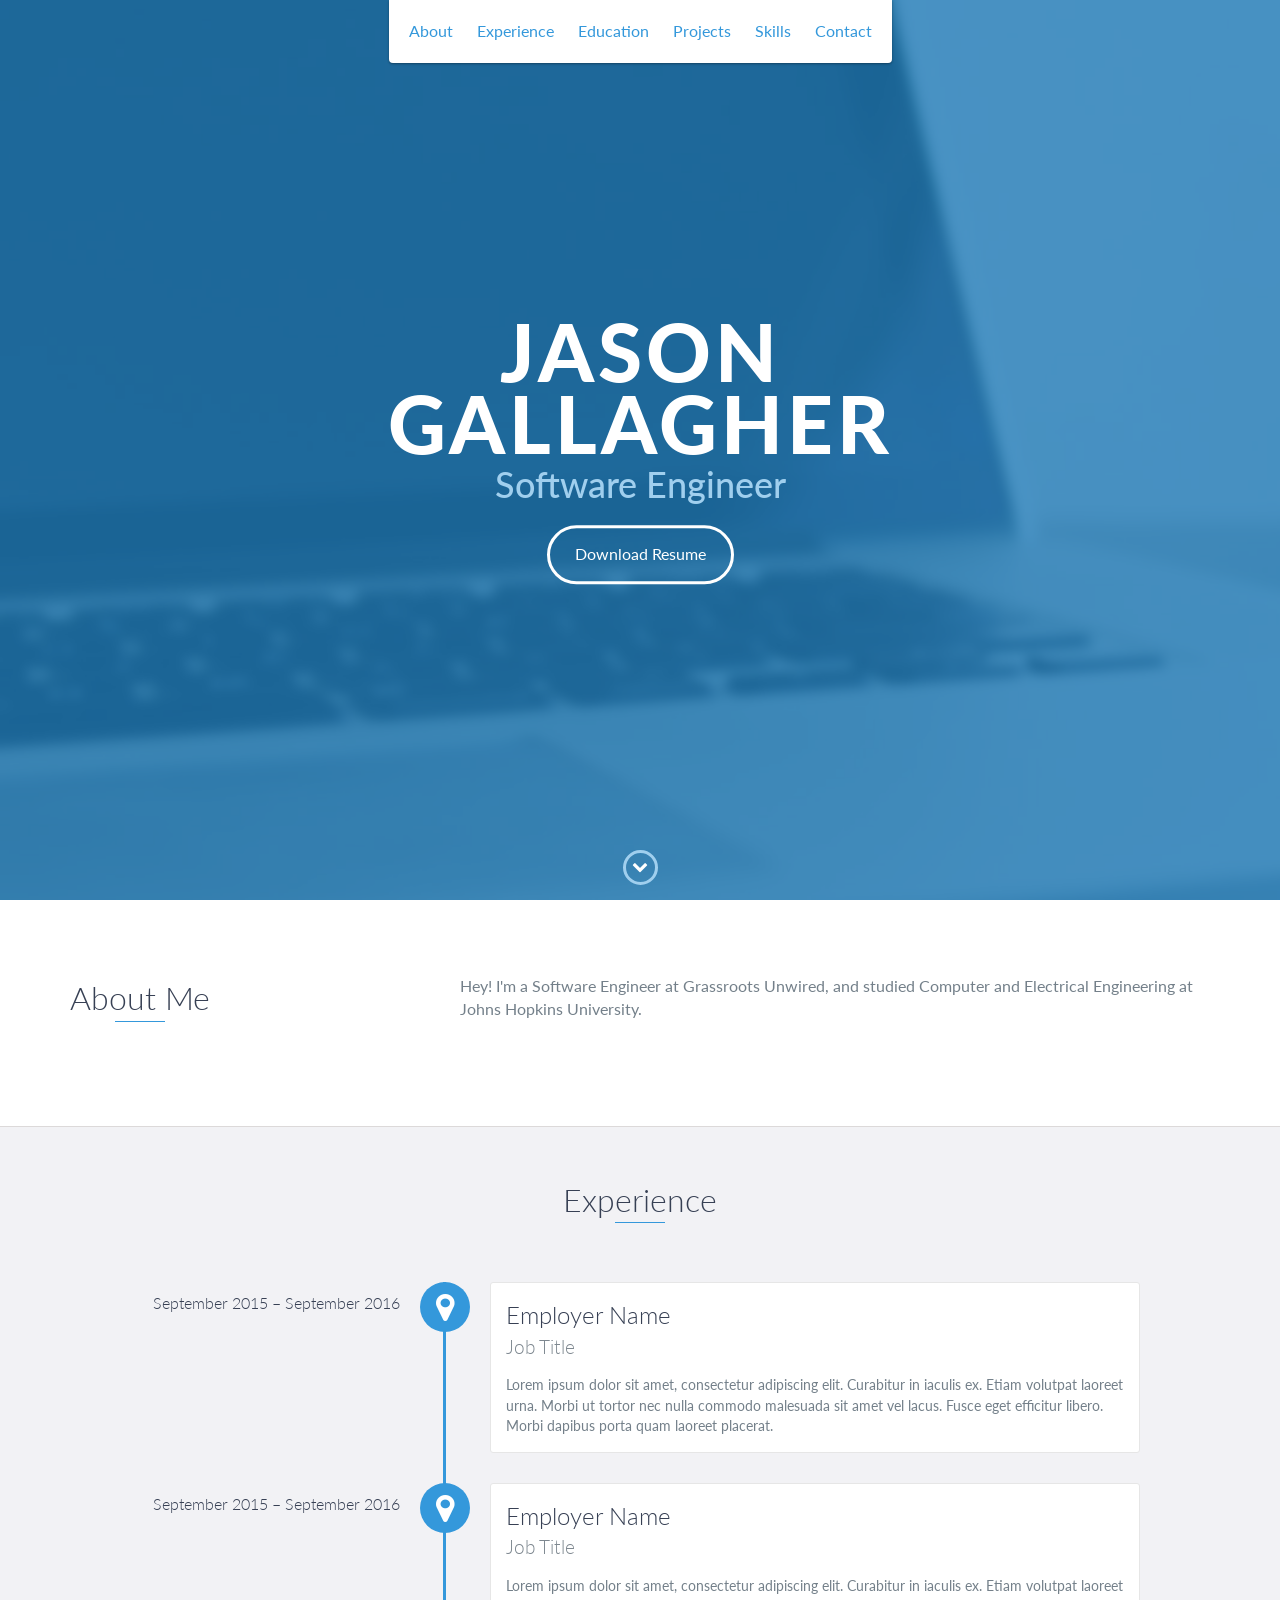
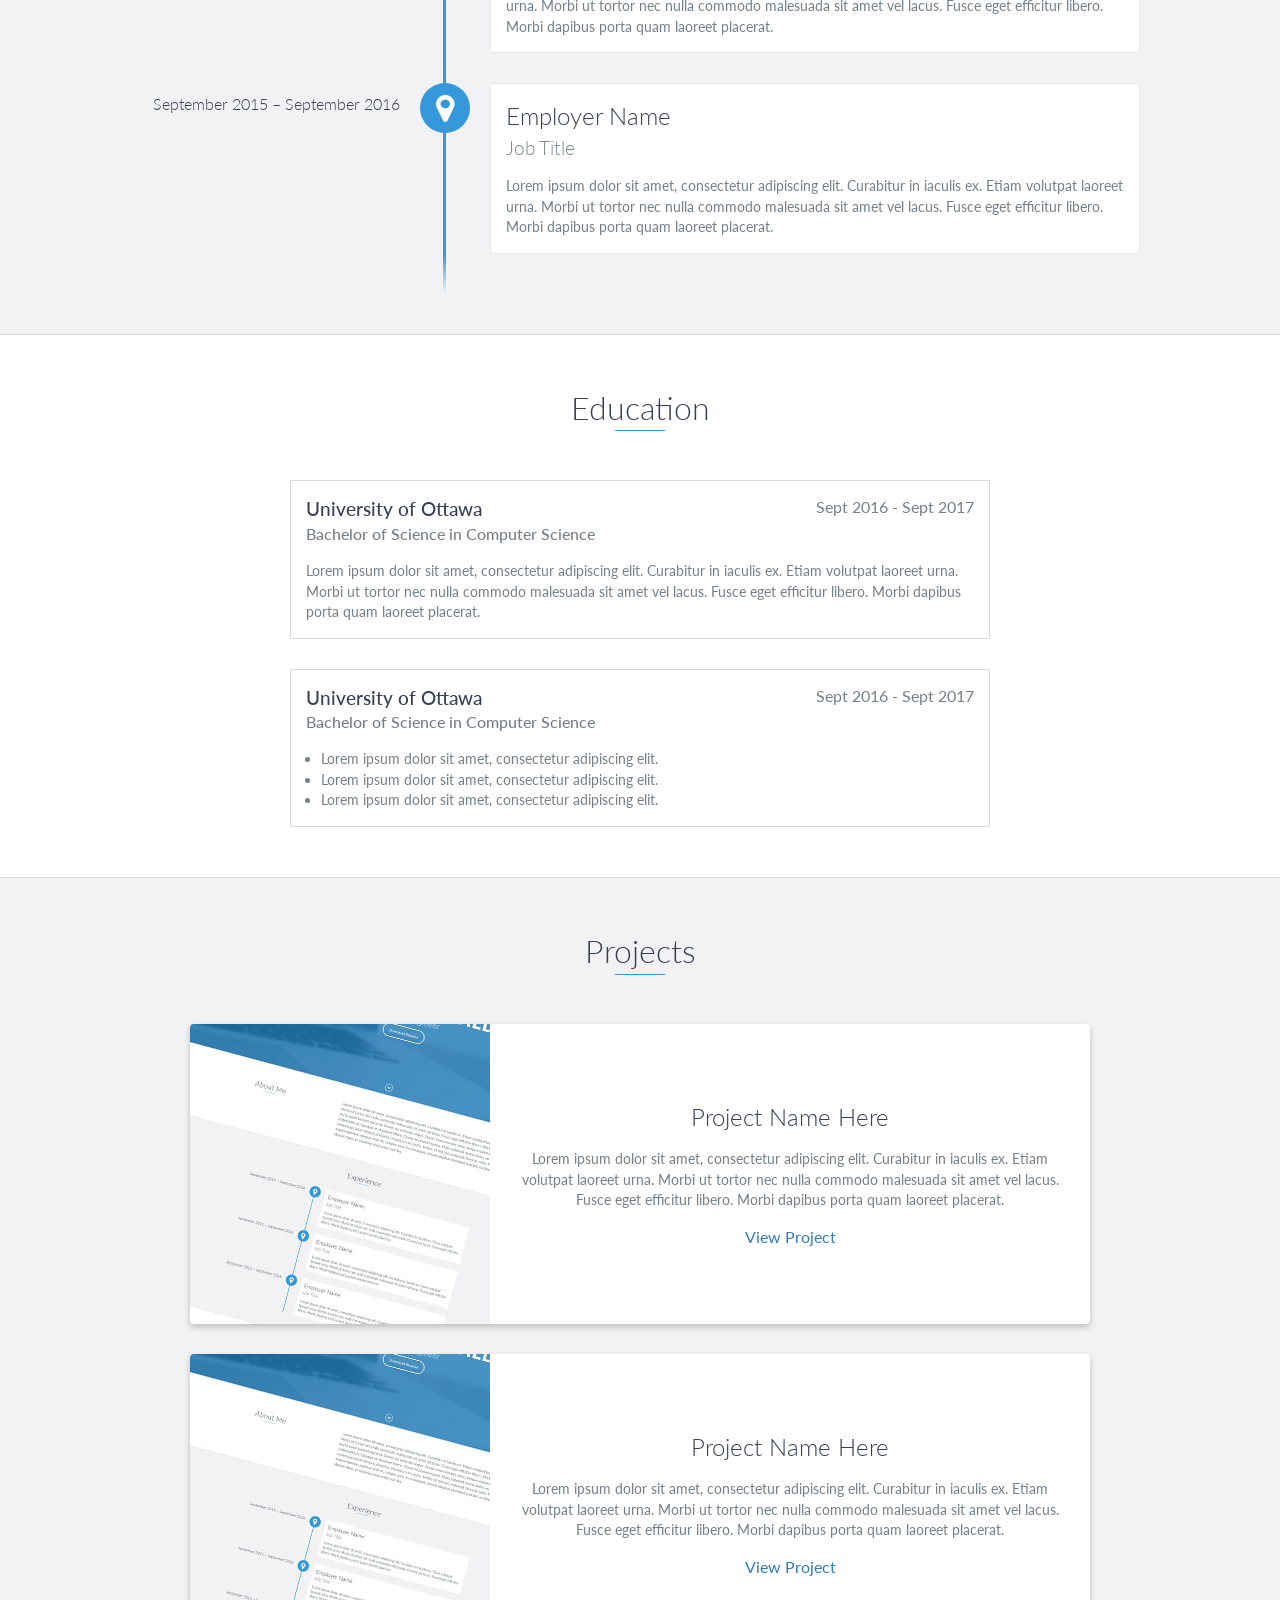
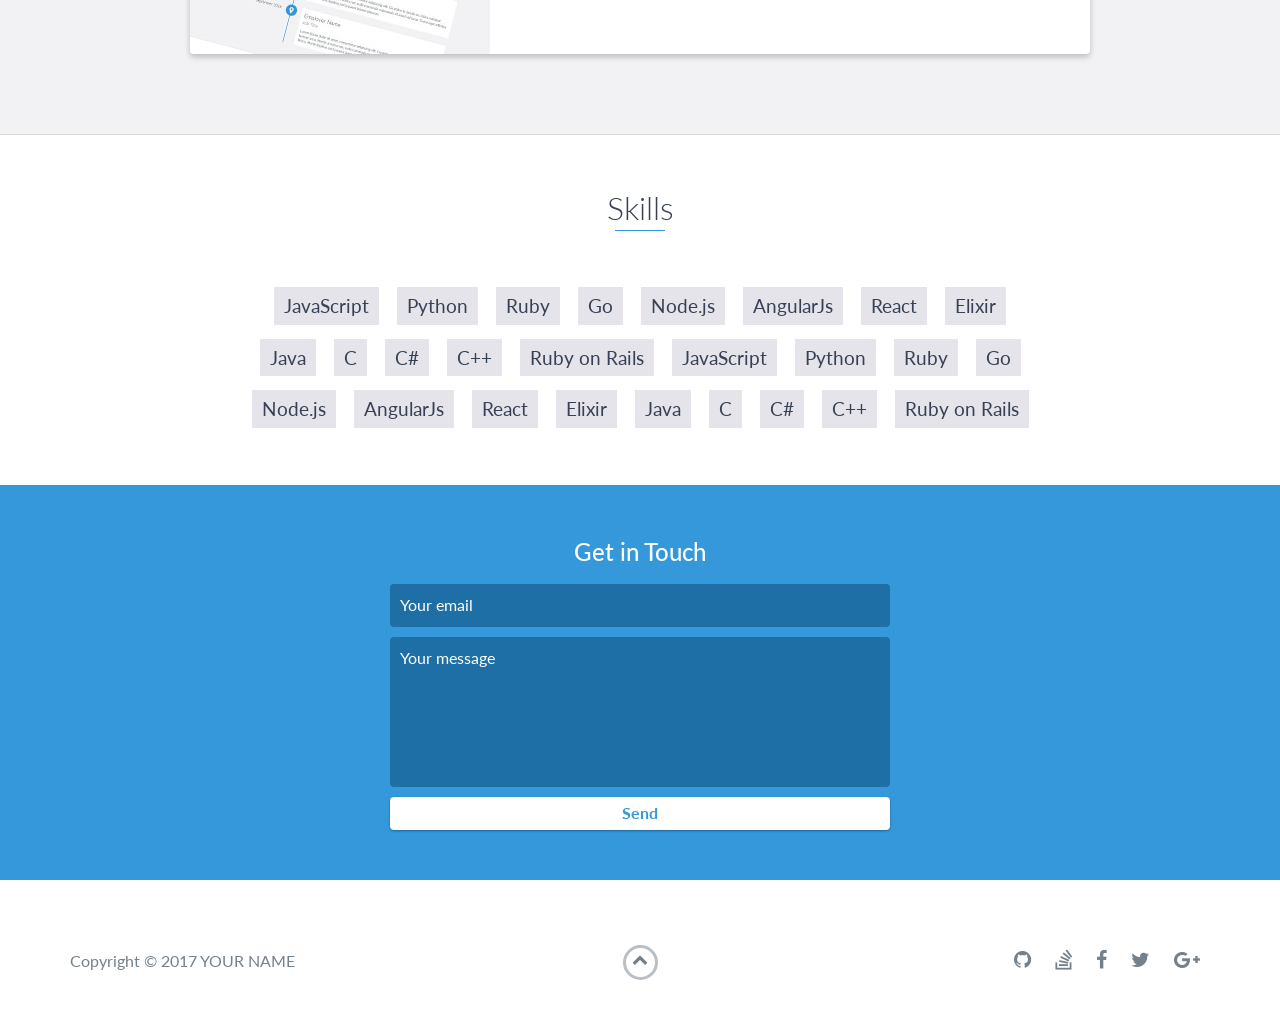
<file: index.html>
<!DOCTYPE html>
<html class="no-js" lang="en">

<head>
    <meta charset="utf-8">
    <meta http-equiv="X-UA-Compatible" content="IE=edge">
    <meta name="viewport" content="width=device-width, initial-scale=1">
    <title>JDG</title>
	<link rel="shortcut icon" href="favicon.ico" type="image/x-icon">
	<link rel="icon" href="favicon.ico" type="image/x-icon">
    <link href="https://fonts.googleapis.com/css?family=Lato:300,400,700,900" rel="stylesheet">
    <link rel="stylesheet" href="libs/font-awesome/css/font-awesome.min.css">
    <link href="css/bootstrap.min.css" rel="stylesheet">
    <link href="css/styles.css" rel="stylesheet">
</head>

<body>
    <div id="mobile-menu-open" class="shadow-large">
        <i class="fa fa-bars" aria-hidden="true"></i>
    </div>
    <!-- End #mobile-menu-toggle -->
    <header>
        <div id="mobile-menu-close">
            <span>Close</span> <i class="fa fa-times" aria-hidden="true"></i>
        </div>
        <ul id="menu" class="shadow">
            <li>
                <a href="#about">About</a>
            </li>
            <li>
                <a href="#experience">Experience</a>
            </li>
            <li>
                <a href="#education">Education</a>
            </li>
            <li>
                <a href="#projects">Projects</a>
            </li>
            <li>
                <a href="#skills">Skills</a>
            </li>
            <li>
                <a href="#contact">Contact</a>
            </li>
        </ul>
    </header>
    <!-- End header -->

    <div id="lead">
        <div id="lead-content">
            <h1>Jason Gallagher</h1>
            <h2>Software Engineer</h2>
            <a href="#" class="btn-rounded-white">Download Resume</a>
        </div>
        <!-- End #lead-content -->

        <div id="lead-overlay"></div>

        <div id="lead-down">
            <span>
                <i class="fa fa-chevron-down" aria-hidden="true"></i>
            </span>
        </div>
        <!-- End #lead-down -->
    </div>
    <!-- End #lead -->

    <div id="about">
        <div class="container">
            <div class="row">
                <div class="col-md-4">
                    <h2 class="heading">About Me</h2>
                </div>
                <div class="col-md-8">
                    <p>
                        Hey! I'm a Software Engineer at Grassroots Unwired, and studied Computer and Electrical Engineering at Johns Hopkins University. 
                    </p>
                </div>
            </div>
        </div>
    </div>
    <!-- End #about -->

    <div id="experience" class="background-alt">
        <h2 class="heading">Experience</h2>
        <div id="experience-timeline">
            <div data-date="September 2015 – September 2016">
                <h3>Employer Name</h3>
                <h4>Job Title</h4>
                <p>
                    Lorem ipsum dolor sit amet, consectetur adipiscing elit. Curabitur in iaculis ex. Etiam volutpat laoreet urna. Morbi ut tortor nec nulla commodo malesuada sit amet vel lacus. Fusce eget efficitur libero. Morbi dapibus porta quam laoreet placerat.
                </p>
            </div>

            <div data-date="September 2015 – September 2016">
                <h3>Employer Name</h3>
                <h4>Job Title</h4>
                <p>
                    Lorem ipsum dolor sit amet, consectetur adipiscing elit. Curabitur in iaculis ex. Etiam volutpat laoreet urna. Morbi ut tortor nec nulla commodo malesuada sit amet vel lacus. Fusce eget efficitur libero. Morbi dapibus porta quam laoreet placerat.
                </p>
            </div>

            <div data-date="September 2015 – September 2016">
                <h3>Employer Name</h3>
                <h4>Job Title</h4>
                <p>
                    Lorem ipsum dolor sit amet, consectetur adipiscing elit. Curabitur in iaculis ex. Etiam volutpat laoreet urna. Morbi ut tortor nec nulla commodo malesuada sit amet vel lacus. Fusce eget efficitur libero. Morbi dapibus porta quam laoreet placerat.
                </p>
            </div>
        </div>
    </div>
    <!-- End #experience -->

    <div id="education">
        <h2 class="heading">Education</h2>
        <div class="education-block">
            <h3>University of Ottawa</h3>
            <span class="education-date">Sept 2016 - Sept 2017</span>
            <h4>Bachelor of Science in Computer Science</h4>
            <p>
                Lorem ipsum dolor sit amet, consectetur adipiscing elit. Curabitur in iaculis ex. Etiam volutpat laoreet urna. Morbi ut tortor nec nulla commodo malesuada sit amet vel lacus. Fusce eget efficitur libero. Morbi dapibus porta quam laoreet placerat.
            </p>
        </div>
        <!-- End .education-block -->

        <div class="education-block">
            <h3>University of Ottawa</h3>
            <span class="education-date">Sept 2016 - Sept 2017</span>
            <h4>Bachelor of Science in Computer Science</h4>
            <ul>
                <li>
                    Lorem ipsum dolor sit amet, consectetur adipiscing elit.
                </li>
                <li>
                    Lorem ipsum dolor sit amet, consectetur adipiscing elit.
                </li>
                <li>
                    Lorem ipsum dolor sit amet, consectetur adipiscing elit.
                </li>
            </ul>
        </div>
        <!-- End .education-block -->
    </div>
    <!-- End #education -->

    <div id="projects" class="background-alt">
        <h2 class="heading">Projects</h2>
        <div class="container">
            <div class="row">
                <div class="project shadow-large">
                    <div class="project-image">
                        <img src="images/project.jpg" />
                    </div>
                    <!-- End .project-image -->
                    <div class="project-info">
                        <h3>Project Name Here</h3>
                        <p>
                            Lorem ipsum dolor sit amet, consectetur adipiscing elit. Curabitur in iaculis ex. Etiam volutpat laoreet urna. Morbi ut tortor nec nulla commodo malesuada sit amet vel lacus. Fusce eget efficitur libero. Morbi dapibus porta quam laoreet placerat.
                        </p>
                        <a href="#">View Project</a>
                    </div>
                    <!-- End .project-info -->
                </div>
                <!-- End .project -->

                <div class="project shadow-large">
                    <div class="project-image">
                        <img src="images/project.jpg" />
                    </div>
                    <!-- End .project-image -->
                    <div class="project-info">
                        <h3>Project Name Here</h3>
                        <p>
                            Lorem ipsum dolor sit amet, consectetur adipiscing elit. Curabitur in iaculis ex. Etiam volutpat laoreet urna. Morbi ut tortor nec nulla commodo malesuada sit amet vel lacus. Fusce eget efficitur libero. Morbi dapibus porta quam laoreet placerat.
                        </p>
                        <a href="#">View Project</a>
                    </div>
                    <!-- End .project-info -->
                </div>
                <!-- End .project -->
            </div>
        </div>
    </div>
    <!-- End #projects -->

    <div id="skills">
        <h2 class="heading">Skills</h2>
        <ul>
            <li>JavaScript</li>
            <li>Python</li>
            <li>Ruby</li>
            <li>Go</li>
            <li>Node.js</li>
            <li>AngularJs</li>
            <li>React</li>
            <li>Elixir</li>
            <li>Java</li>
            <li>C</li>
            <li>C#</li>
            <li>C++</li>
            <li>Ruby on Rails</li>
            <li>JavaScript</li>
            <li>Python</li>
            <li>Ruby</li>
            <li>Go</li>
            <li>Node.js</li>
            <li>AngularJs</li>
            <li>React</li>
            <li>Elixir</li>
            <li>Java</li>
            <li>C</li>
            <li>C#</li>
            <li>C++</li>
            <li>Ruby on Rails</li>
        </ul>
    </div>
    <!-- End #skills -->

    <div id="contact">
        <h2>Get in Touch</h2>
        <div id="contact-form">
            <form method="POST" action="https://formspree.io/email@email.com">
                <input type="hidden" name="_subject" value="Contact request from personal website" />
                <input type="email" name="_replyto" placeholder="Your email" required>
                <textarea name="message" placeholder="Your message" required></textarea>
                <button type="submit">Send</button>
            </form>
        </div>
        <!-- End #contact-form -->
    </div>
    <!-- End #contact -->

    <footer>
        <div class="container">
            <div class="row">
                <div class="col-sm-5 copyright">
                    <p>
                        Copyright &copy; 2017 YOUR NAME
                    </p>
                </div>
                <div class="col-sm-2 top">
                    <span id="to-top">
                        <i class="fa fa-chevron-up" aria-hidden="true"></i>
                    </span>
                </div>
                <div class="col-sm-5 social">
                    <ul>
                        <li>
                            <a href="https://github.com/" target="_blank"><i class="fa fa-github" aria-hidden="true"></i></a>
                        </li>
                        <li>
                            <a href="https://stackoverflow.com/" target="_blank"><i class="fa fa-stack-overflow" aria-hidden="true"></i></a>
                        </li>
                        <li>
                            <a href="https://www.facebook.com/" target="_blank"><i class="fa fa-facebook" aria-hidden="true"></i></a>
                        </li>
                        <li>
                            <a href="https://twitter.com/" target="_blank"><i class="fa fa-twitter" aria-hidden="true"></i></a>
                        </li>
                        <li>
                            <a href="https://plus.google.com/" target="_blank"><i class="fa fa-google-plus" aria-hidden="true"></i></a>
                        </li>
                    </ul>
                </div>
            </div>
        </div>
    </footer>
    <!-- End footer -->

    <script src="https://ajax.googleapis.com/ajax/libs/jquery/1.12.4/jquery.min.js"></script>
    <script src="js/scripts.min.js"></script>
</body>

</html>
</file>
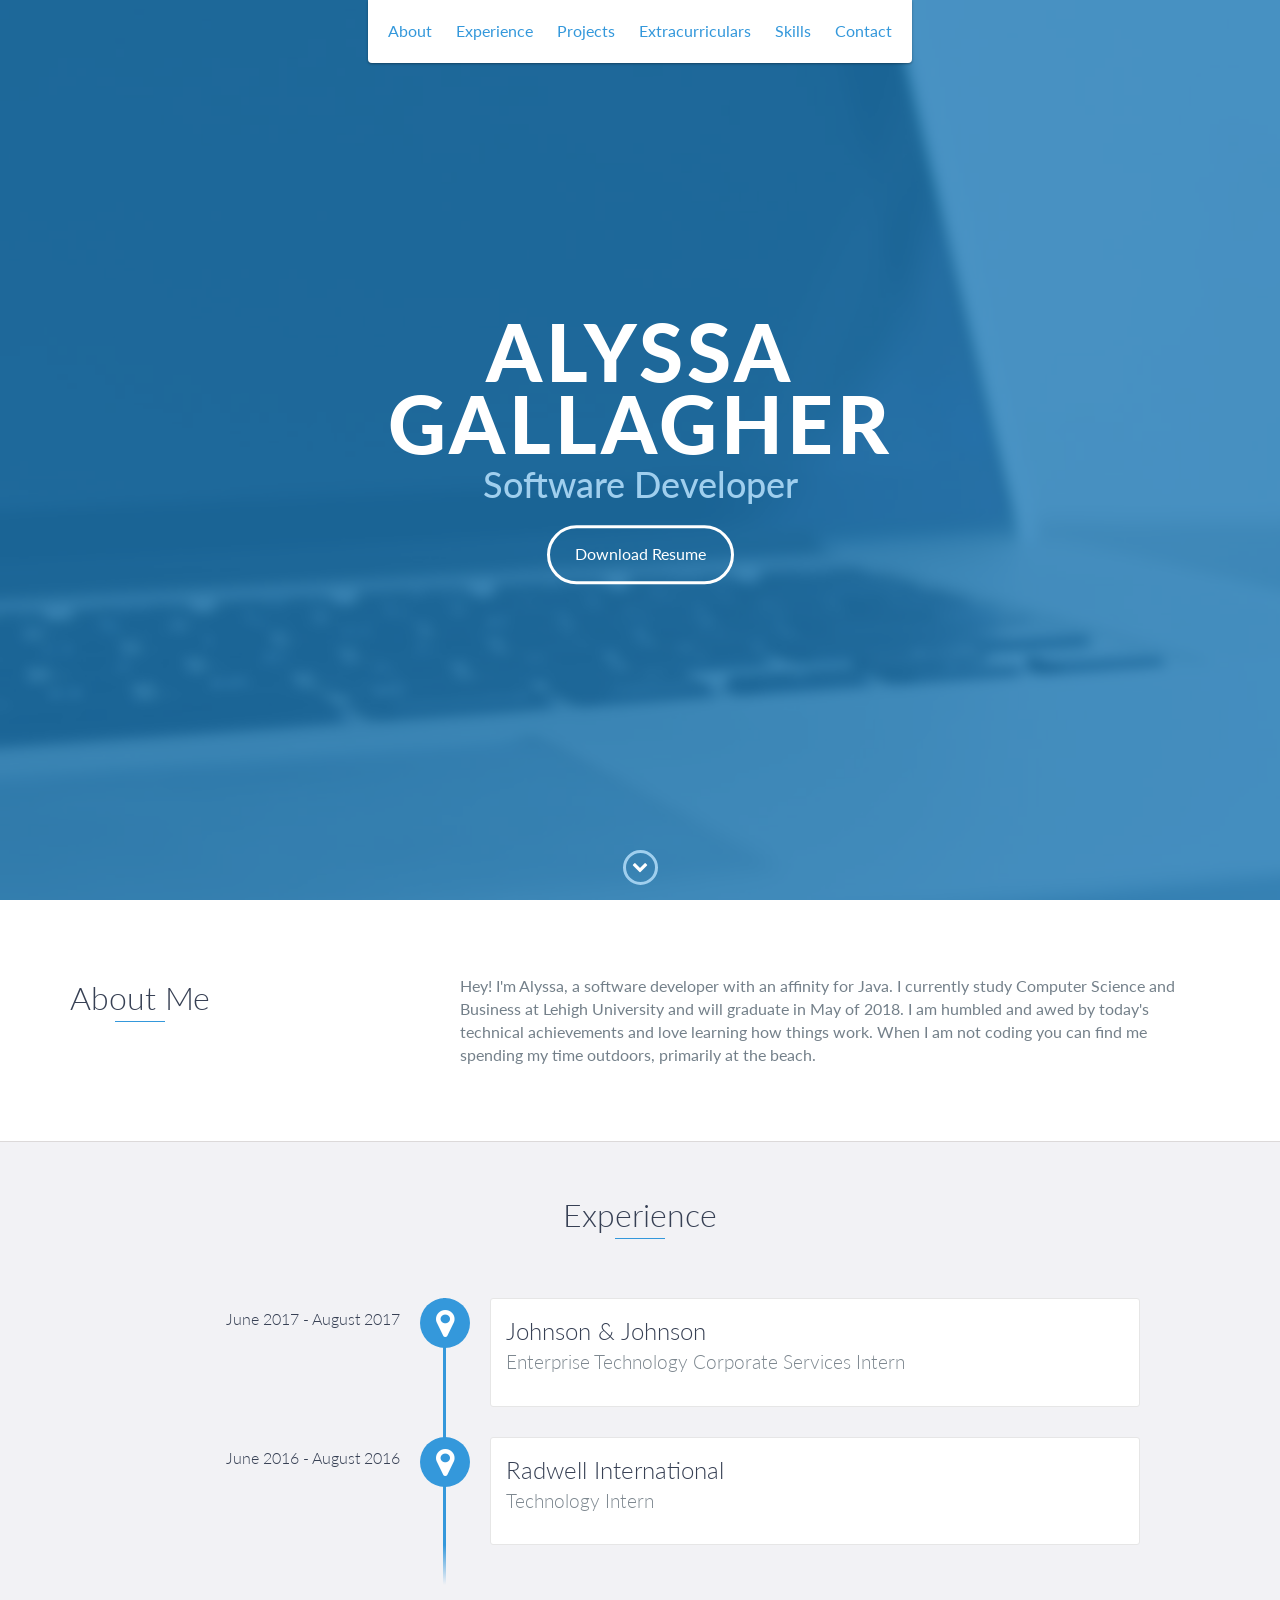
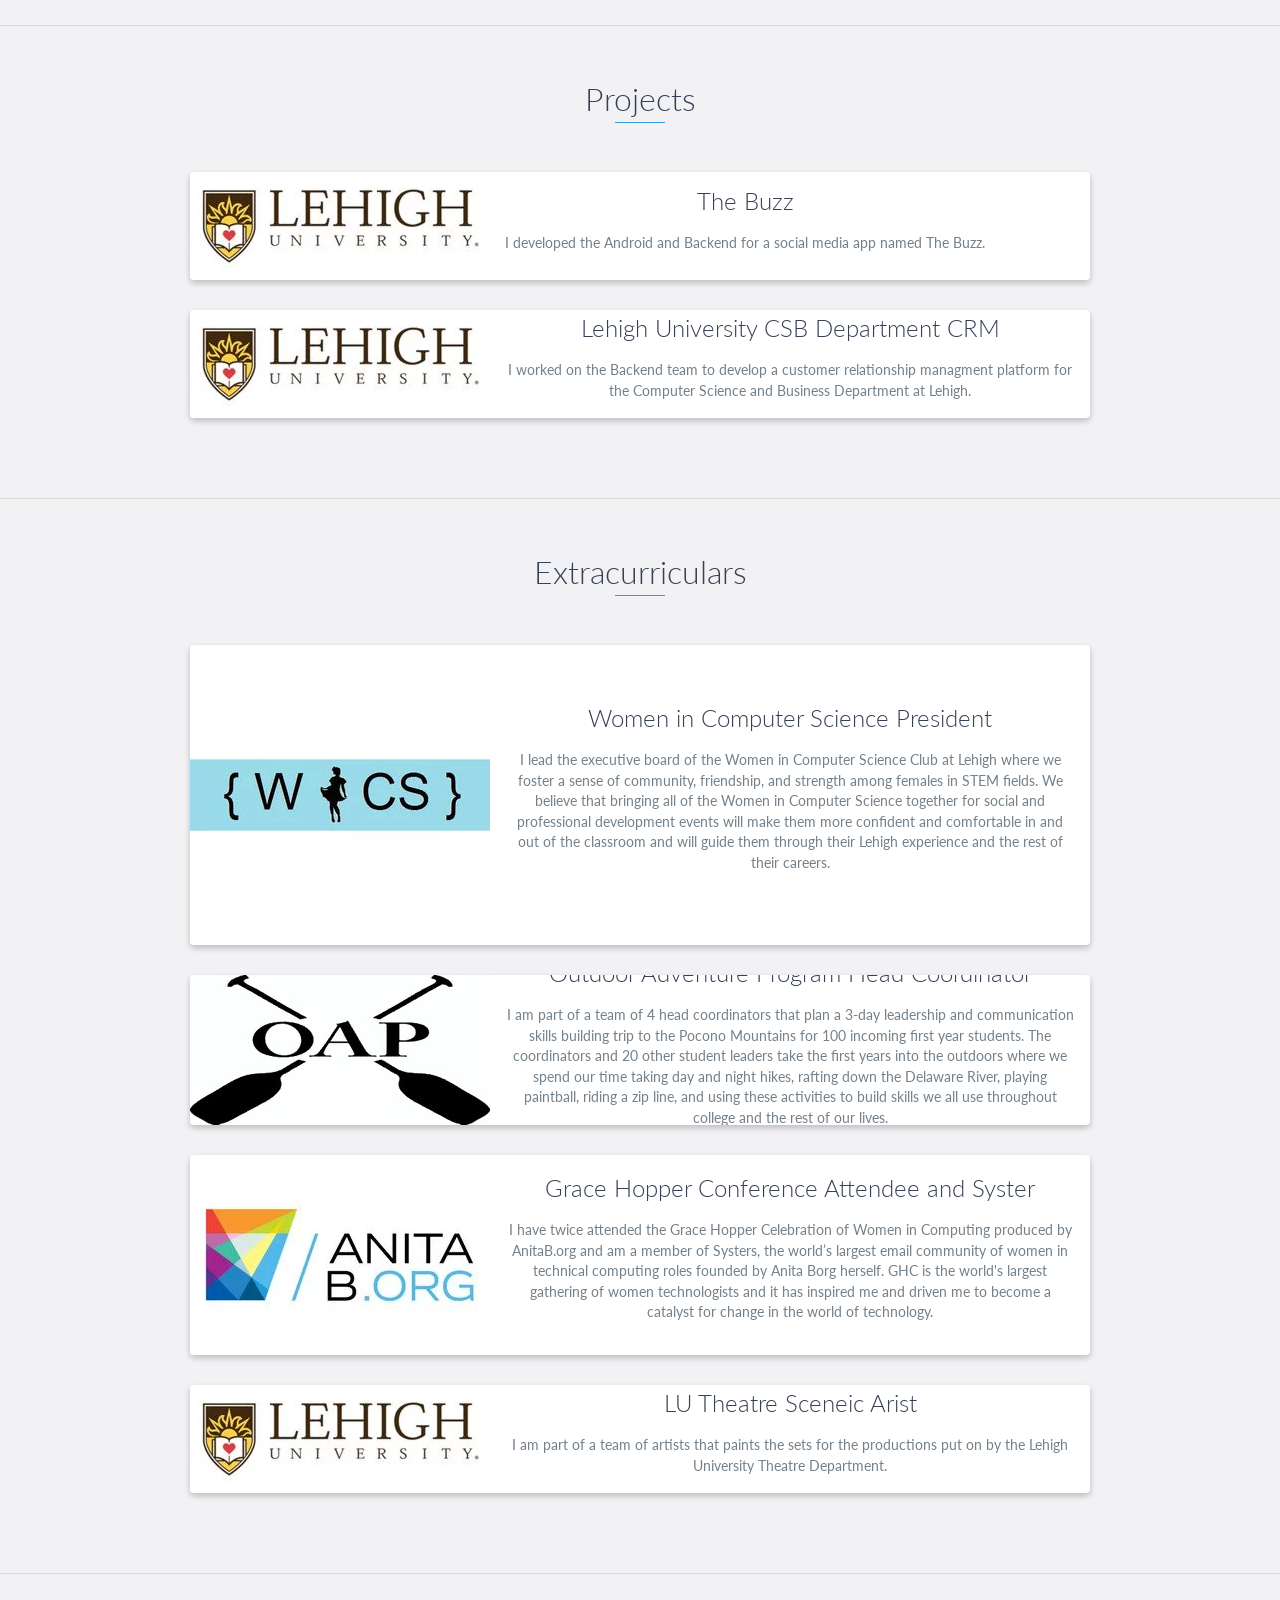
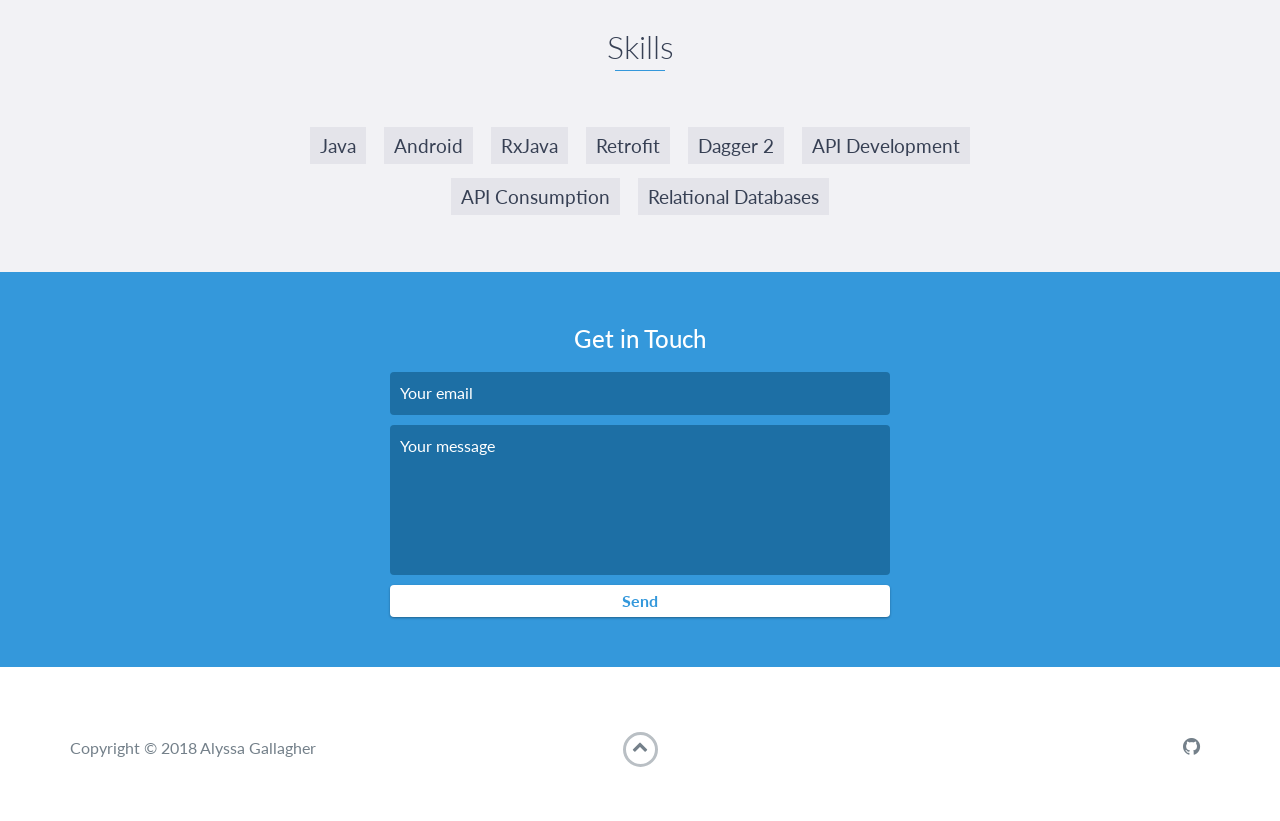
<file: home.html>
<!DOCTYPE html>
<html class="no-js" lang="en">

<head>
    <meta charset="utf-8">
    <meta http-equiv="X-UA-Compatible" content="IE=edge">
    <meta name="viewport" content="width=device-width, initial-scale=1">
    <title>AG</title>
	<link rel="shortcut icon" href="favicon.ico" type="image/x-icon">
	<link rel="icon" href="favicon.ico" type="image/x-icon">
    <link href="https://fonts.googleapis.com/css?family=Lato:300,400,700,900" rel="stylesheet">
    <link rel="stylesheet" href="libs/font-awesome/css/font-awesome.min.css">
    <link href="css/bootstrap.min.css" rel="stylesheet">
    <link href="css/styles.css" rel="stylesheet">

    <!-- Google Analytics -->
    <script>
        (function(i,s,o,g,r,a,m){i['GoogleAnalyticsObject']=r;i[r]=i[r]||function(){
        (i[r].q=i[r].q||[]).push(arguments)},i[r].l=1*new Date();a=s.createElement(o),
        m=s.getElementsByTagName(o)[0];a.async=1;a.src=g;m.parentNode.insertBefore(a,m)
        })(window,document,'script','https://www.google-analytics.com/analytics.js','ga');
        ga('create', 'UA-77177878-1', 'auto');
        ga('send', 'pageview'); 
    </script>
</head>

<body>
    <div id="mobile-menu-open" class="shadow-large">
        <i class="fa fa-bars" aria-hidden="true"></i>
    </div>
    <!-- End #mobile-menu-toggle -->
    <header>
        <div id="mobile-menu-close">
            <span>Close</span> <i class="fa fa-times" aria-hidden="true"></i>
        </div>
        <ul id="menu" class="shadow">
            <li>
                <a href="#about">About</a>
            </li>
            <li>
                <a href="#experience">Experience</a>
            </li>
            <li>
                    <a href="#projects">Projects</a>
                </li>
            <li>
                <a href="#skills">Extracurriculars</a>
            </li>
            <li>
                    <a href="#skills">Skills</a>
                </li>
            <li>
                <a href="#contact">Contact</a>
            </li>
        </ul>
    </header>
    <!-- End header -->

    <div id="lead">
        <div id="lead-content">
            <h1>Alyssa Gallagher</h1>
            <h2>Software Developer</h2>
            <a href="files/resume.pdf" class="btn-rounded-white">Download Resume</a>
        </div>
        <!-- End #lead-content -->

        <div id="lead-overlay"></div>

        <div id="lead-down">
            <span>
                <i class="fa fa-chevron-down" aria-hidden="true"></i>
            </span>
        </div>
        <!-- End #lead-down -->
    </div>
    <!-- End #lead -->

    <div id="about">
        <div class="container">
            <div class="row">
                <div class="col-md-4">
                    <h2 class="heading">About Me</h2>
                </div>
                <div class="col-md-8">
                    <p>
                        Hey! I'm Alyssa, a software developer with an affinity for Java. I currently study Computer Science and Business at Lehigh University and will graduate in May of 2018. I am humbled and awed by today's technical achievements and love learning how things work. When I am not coding you can find me spending my time outdoors, primarily at the beach. 
                    </p>
                </div>
            </div>
        </div>
    </div>
    <!-- End #about -->

    <div id="experience" class="background-alt">
        <h2 class="heading">Experience</h2>
        <div id="experience-timeline">
            <div data-date="June 2017 - August 2017">
                <h3>Johnson & Johnson</h3>
                <h4>Enterprise Technology Corporate Services Intern</h4>
                <p>
                </p>
            </div>

            <div data-date="June 2016 - August 2016">
                <h3>Radwell International</h3>
                <h4>Technology Intern</h4>
                <p>
                 
                </p>
            </div>

        </div>
    </div>
    <!-- End #experience -->



    <div id="projects" class="background-alt">
        <h2 class="heading">Projects</h2>
        <div class="container">
            <div class="row">
                <div class="project shadow-large">
                    <div class="project-image">
                        <img src="images/lu.webp" />
                    </div>
                    <!-- End .project-image -->
                    <div class="project-info">
                        <h3>The Buzz</h3>
                        <p>
                            I developed the Android and Backend for a social media app named The Buzz. 
                        </p>
            
                    </div>
                    <!-- End .project-info -->
                </div>
                <!-- End .project -->

                <div class="project shadow-large">
                    <div class="project-image">
                        <img src="images/lu.webp" />
                    </div>
                    <!-- End .project-image -->
                    <div class="project-info">
                        <h3>Lehigh University CSB Department CRM</h3>
                        <p>
                           I worked on the Backend team to develop a customer relationship managment platform for the Computer Science and Business Department at Lehigh.
                        </p>
                    
                    </div>
                    <!-- End .project-info -->
                </div>
                <!-- End .project -->

            </div>
        </div>
    </div>
    <!-- End #projects -->

    <div id = "projects" class="background-alt">
            <h2 class="heading">Extracurriculars</h2>
            <div class="container">
                <div class="row">
                    <div class="project shadow-large">
                        <div class="project-image">
                            <img src="images/wics.webp" />
                        </div>
                        <!-- End .project-image -->
                        <div class="project-info">
                            <h3>Women in Computer Science President</h3>
                            <p>
                                I lead the executive board of the Women in Computer Science Club at Lehigh where we foster a sense of community, friendship, and strength among females in STEM fields. 
                                We believe that bringing all of the Women in Computer Science together for social and professional development events will make them more 
                                confident and comfortable in and out of the classroom and will guide them through their Lehigh experience and the rest of their careers. 
    
                            </p>
                
                        </div>
                        <!-- End .project-info -->
                    </div>
                    <!-- End .project -->
    
                    <div class="project shadow-large">
                        <div class="project-image">
                            <img src="images/oap.webp" />
                        </div>
                        <!-- End .project-image -->
                        <div class="project-info">
                            <h3>Outdoor Adventure Program Head Coordinator</h3>
                            <p>
                                I am part of a team of 4 head coordinators that plan a 3-day leadership and communication skills building trip to the Pocono
                                Mountains for 100 incoming first year students. The coordinators and 20 other student leaders take the first years into the outdoors 
                                where we spend our time taking day and night hikes, rafting down the Delaware River, playing paintball, riding a zip line, and using these
                                activities to build skills we all use throughout college and the rest of our lives. 
                
                        </div>
                        <!-- End .project-info -->
                    </div>
                    <!-- End .project -->

                    <div class="project shadow-large">
                            <div class="project-image">
                                <img src="images/ghc.webp" />
                            </div>
                            <!-- End .project-image -->
                            <div class="project-info">
                                <h3>Grace Hopper Conference Attendee and Syster</h3>
                                <p>
                                  I have twice attended the Grace Hopper Celebration of Women in Computing produced by AnitaB.org and am a member of Systers,
                                  the world’s largest email community of women in technical computing roles founded by Anita Borg herself. GHC is the world's largest
                                  gathering of women technologists and it has inspired me and driven me to become a catalyst for change in the world of technology.
                                </p>
                               
                            </div>
                            <!-- End .project-info -->
                    </div>

                    <div class="project shadow-large">
                            <div class="project-image">
                                <img src="images/lu.webp" />
                            </div>
                            <!-- End .project-image -->
                            <div class="project-info">
                                <h3>LU Theatre Sceneic Arist</h3>
                                <p>
                                    I am part of a team of artists that paints the sets for the productions put on by the Lehigh University Theatre Department.
                                </p>
                               
                            </div>
                            <!-- End .project-info -->
                        </div>
                        <!-- End .project -->
    
                </div>
            </div>

    </div>

    <div id="skills" class="background-alt">
        <h2 class="heading">Skills</h2>
        <ul>
            <li>Java</li>
            <li>Android</li>
            <li>RxJava</li>
            <li>Retrofit</li>
            <li>Dagger 2</li>
            <li>API Development</li>
            <li>API Consumption</li>
            <li>Relational Databases</li>
            <!--
            <li>Ruby</li>
            <li>Go</li>
            <li>Node.js</li>
            <li>AngularJs</li>
            <li>React</li>
            <li>Elixir</li>
            <li>Java</li>
            <li>C</li>
            <li>C#</li>
            <li>C++</li>
            <li>Ruby on Rails</li>
            <li>JavaScript</li>
            <li>Python</li>
            <li>Ruby</li>
            <li>Go</li>
            <li>Node.js</li>
            <li>AngularJs</li>
            <li>React</li>
            <li>Elixir</li>
            <li>Java</li>
            <li>C</li>
            <li>C#</li>
            <li>C++</li>
            <li>Ruby on Rails</li>
            -->
        </ul>
    </div>
    <!-- End #skills -->

    <div id="contact">
        <h2>Get in Touch</h2>
        <div id="contact-form">
            <form method="POST" action="https://formspree.io/alyssagallagher0@gmail.com">
                <input type="hidden" name="_subject" value="Contact request from personal website" />
                <input type="email" name="_replyto" placeholder="Your email" required>
                <textarea name="message" placeholder="Your message" required></textarea>
                <button type="submit">Send</button>
            </form>
        </div>
        <!-- End #contact-form -->
    </div>
    <!-- End #contact -->

    <footer>
        <div class="container">
            <div class="row">
                <div class="col-sm-5 copyright">
                    <p>
                        Copyright &copy; 2018 Alyssa Gallagher
                    </p>
                </div>
                <div class="col-sm-2 top">
                    <span id="to-top">
                        <i class="fa fa-chevron-up" aria-hidden="true"></i>
                    </span>
                </div>
                <div class="col-sm-5 social">
                    <ul>
                        <li>
                            <a href="https://github.com/JGall1" target="_blank"><i class="fa fa-github" aria-hidden="true"></i></a>
                        </li>
                        <!--
                        <li>
                            <a href="https://stackoverflow.com/" target="_blank"><i class="fa fa-stack-overflow" aria-hidden="true"></i></a>
                        </li>
                        <li>
                            <a href="https://www.facebook.com/" target="_blank"><i class="fa fa-facebook" aria-hidden="true"></i></a>
                        </li>
                        <li>
                            <a href="https://twitter.com/" target="_blank"><i class="fa fa-twitter" aria-hidden="true"></i></a>
                        </li>
                        <li>
                            <a href="https://plus.google.com/" target="_blank"><i class="fa fa-google-plus" aria-hidden="true"></i></a>
                        </li>
                        -->
                    </ul>
                </div>
            </div>
        </div>
    </footer>
    <!-- End footer -->

    <script src="https://ajax.googleapis.com/ajax/libs/jquery/1.12.4/jquery.min.js"></script>
    <script src="js/scripts.min.js"></script>
</body>

</html>
</file>
<file: css/styles.css>
/*!
    Title: Dev Portfolio Template
    Version: 1.2.0
    Last Change: 05/20/17
    Author: Ryan Fitzgerald
    Repo: https://github.com/RyanFitzgerald/devportfolio-template
    Issues: https://github.com/RyanFitzgerald/devportfolio-template/issues

    Description: This file contains all the styles associated with the page
    that don't come from third party libraries. This file gets compiled using
    Gulp and send to the /css folder which is then loaded on the page.
*/

body {
    font-family: 'Lato', sans-serif;
    font-size: 16px
}

body.active {
    overflow: hidden;
    z-index: -1
}

.no-js #experience-timeline>div {
    background: #fff;
    padding: 10px;
    margin-bottom: 10px;
    border: 1px solid #dcd9d9
}

.no-js #experience-timeline>div h3 {
    font-size: 1.5em;
    font-weight: 300;
    color: #374054;
    display: inline-block;
    margin: 0
}

.no-js #experience-timeline>div h4 {
    font-size: 1.2em;
    font-weight: 300;
    color: #7e8890;
    margin: 0 0 15px 0
}

.no-js #experience-timeline>div p {
    color: #74808a;
    font-size: 0.9em;
    margin: 0
}

.no-js #experience-timeline:before, .no-js #experience-timeline:after {
    content: none
}

@-webkit-keyframes dropHeader {
    0% {
        -webkit-transform: translateY(-100%);
        transform: translateY(-100%)
    }
    100% {
        -webkit-transform: translateY(0);
        transform: translateY(0)
    }
}

@keyframes dropHeader {
    0% {
        -webkit-transform: translateY(-100%);
        transform: translateY(-100%)
    }
    100% {
        -webkit-transform: translateY(0);
        transform: translateY(0)
    }
}

header {
    position: absolute;
    top: 0;
    left: 0;
    right: 0;
    text-align: center;
    z-index: 10;
    -webkit-animation-name: dropHeader;
    animation-name: dropHeader;
    -webkit-animation-iteration-count: 1;
    animation-iteration-count: 1;
    -webkit-animation-timing-function: ease;
    animation-timing-function: ease;
    -webkit-animation-duration: 0.75s;
    animation-duration: 0.75s
}

header ul {
    display: inline-block;
    background: #fff;
    text-align: center;
    padding: 10px;
    margin: 0;
    border-bottom-right-radius: 4px;
    border-bottom-left-radius: 4px
}

header li {
    display: inline-block
}

header a {
    display: block;
    color: #3498db;
    padding: 10px
}

header a:hover {
    color: #217dbb;
    text-decoration: none;
    background: #eee;
    border-radius: 4px
}

header a:focus {
    color: #3498db;
    text-decoration: none
}

header.active {
    display: block
}

header.sticky {
    position: fixed;
    z-index: 999
}

#menu.active {
    display: block
}

#mobile-menu-open {
    display: none;
    cursor: pointer;
    position: fixed;
    right: 15px;
    top: 10px;
    color: #3498db;
    font-size: 1.5em;
    z-index: 20;
    padding: 0 7px;
    border-radius: 4px;
    background: #fff
}

#mobile-menu-close {
    display: none;
    text-align: right;
    width: 100%;
    background: #fff;
    font-size: 1.5em;
    padding-right: 15px;
    padding-top: 10px;
    cursor: pointer;
    color: #3498db
}

#mobile-menu-close span {
    font-size: 0.5em;
    text-transform: uppercase
}

#mobile-menu-close i {
    vertical-align: middle
}

footer {
    padding: 50px 0
}

.copyright {
    padding-top: 20px
}

.copyright p {
    margin: 0;
    color: #74808a
}

.top {
    text-align: center
}

.top span {
    cursor: pointer;
    display: block;
    margin: 15px auto 0 auto;
    width: 35px;
    height: 35px;
    border-radius: 50%;
    border: 3px solid #b9bfc4;
    text-align: center
}

.top i {
    color: #74808a
}

.social {
    text-align: right
}

.social ul {
    margin: 5px 0 0 0;
    padding: 0
}

.social li {
    display: inline-block;
    font-size: 1.25em;
    list-style: none
}

.social a {
    display: block;
    color: #74808a;
    padding: 10px
}

.social a:hover {
    color: #3498db
}

.btn-rounded-white {
    display: inline-block;
    color: #fff;
    padding: 15px 25px;
    border: 3px solid #fff;
    border-radius: 30px;
    -webkit-transition: .5s ease all;
    transition: .5s ease all
}

.btn-rounded-white:hover {
    color: #3498db;
    background: #fff;
    text-decoration: none
}

.shadow {
    box-shadow: 0 1px 3px rgba(0, 0, 0, 0.12), 0 1px 2px rgba(0, 0, 0, 0.24)
}

.shadow-large {
    box-shadow: 0 3px 6px rgba(0, 0, 0, 0.08), 0 3px 6px rgba(0, 0, 0, 0.15)
}

.heading {
    position: relative;
    display: inline-block;
    font-size: 2em;
    font-weight: 300;
    margin: 0 0 30px 0
}

.heading:after {
    position: absolute;
    content: '';
    top: 100%;
    height: 1px;
    width: 50px;
    left: 0;
    right: 0;
    margin: 0 auto;
    background: #3498db
}

.background-alt {
    background: #f2f2f5
}

#lead {
    position: relative;
    height: 100vh;
    min-height: 500px;
    max-height: 1080px;
    background: url(../images/lead-bg.jpg);
    background-size: cover;
    padding: 15px;
    overflow: hidden
}

#lead-content {
    position: absolute;
    z-index: 10;
    top: 50%;
    left: 50%;
    -webkit-transform: translate(-50%, -50%);
    transform: translate(-50%, -50%);
    text-align: center
}

#lead-content h1, #lead-content h2 {
    margin: 0
}

#lead-content h1 {
    color: #fff;
    font-weight: 900;
    font-size: 5em;
    text-transform: uppercase;
    letter-spacing: 0.05em;
    line-height: 0.9em
}

#lead-content h2 {
    color: #a0cfee;
    font-weight: 500;
    font-size: 2.25em;
    margin-bottom: 15px
}

#lead-overlay {
    position: absolute;
    height: 100%;
    width: 100%;
    top: 0;
    right: 0;
    bottom: 0;
    left: 0;
    background: rgba(33, 125, 187, 0.8);
    z-index: 1
}

#lead-down {
    position: absolute;
    left: 0;
    right: 0;
    width: 100%;
    text-align: center;
    z-index: 10;
    bottom: 15px;
    color: #fff
}

#lead-down span {
    cursor: pointer;
    display: block;
    margin: 0 auto;
    width: 35px;
    height: 35px;
    border-radius: 50%;
    border: 3px solid #a0cfee;
    text-align: center
}

#lead-down i {
    -webkit-animation: pulsate 1.5s ease;
    animation: pulsate 1.5s ease;
    -webkit-animation-iteration-count: infinite;
    animation-iteration-count: infinite;
    padding-top: 5px
}

@-webkit-keyframes pulsate {
    0% {
        -webkit-transform: scale(1, 1);
        transform: scale(1, 1)
    }
    50% {
        -webkit-transform: scale(1.2, 1.2);
        transform: scale(1.2, 1.2)
    }
    100% {
        -webkit-transform: scale(1, 1);
        transform: scale(1, 1)
    }
}

@keyframes pulsate {
    0% {
        -webkit-transform: scale(1, 1);
        transform: scale(1, 1)
    }
    50% {
        -webkit-transform: scale(1.2, 1.2);
        transform: scale(1.2, 1.2)
    }
    100% {
        -webkit-transform: scale(1, 1);
        transform: scale(1, 1)
    }
}

#about {
    padding: 75px 15px;
    border-bottom: 1px solid #dcd9d9
}

#about h2 {
    color: #374054
}

#about p {
    color: #74808a;
    margin: 0
}

#experience {
    padding: 50px 15px;
    text-align: center;
    border-bottom: 1px solid #dcd9d9
}

#experience h2 {
    color: #374054
}

#experience-timeline {
    margin: 30px auto 0 auto;
    position: relative;
    max-width: 1000px
}

#experience-timeline:before {
    position: absolute;
    content: '';
    top: 0;
    bottom: 0;
    left: 303px;
    right: auto;
    height: 100%;
    width: 3px;
    background: #3498db;
    z-index: 0
}

#experience-timeline:after {
    position: absolute;
    content: '';
    width: 3px;
    height: 40px;
    background: #3498db;
    background: -webkit-linear-gradient(top, #3498db, rgba(52, 152, 219, 0));
    background: linear-gradient(to bottom, #3498db, rgba(52, 152, 219, 0));
    top: 100%;
    left: 303px
}

.vtimeline-content {
    margin-left: 350px;
    background: #fff;
    border: 1px solid #e6e6e6;
    padding: 15px;
    border-radius: 3px;
    text-align: left
}

.vtimeline-content h3 {
    font-size: 1.5em;
    font-weight: 300;
    color: #374054;
    display: inline-block;
    margin: 0
}

.vtimeline-content h4 {
    font-size: 1.2em;
    font-weight: 300;
    color: #7e8890;
    margin: 0 0 15px 0
}

.vtimeline-content p {
    color: #74808a;
    font-size: 0.9em;
    margin: 0
}

.vtimeline-point {
    position: relative;
    display: block;
    vertical-align: top;
    margin-bottom: 30px
}

.vtimeline-icon {
    position: relative;
    color: #fff;
    width: 50px;
    height: 50px;
    background: #3498db;
    border-radius: 50%;
    float: left;
    z-index: 99;
    margin-left: 280px
}

.vtimeline-icon i {
    display: block;
    font-size: 2em;
    margin-top: 10px
}

.vtimeline-date {
    width: 260px;
    text-align: right;
    position: absolute;
    left: 0;
    top: 10px;
    font-weight: 300;
    color: #374054
}

#education {
    padding: 50px 15px 20px 15px;
    border-bottom: 1px solid #dcd9d9;
    text-align: center
}

#education h2 {
    color: #374054;
    margin-bottom: 50px
}

.education-block {
    max-width: 700px;
    margin: 0 auto 30px auto;
    padding: 15px;
    border: 1px solid #dcd9d9;
    text-align: left
}

.education-block h3 {
    font-weight: 500;
    float: left;
    margin: 0;
    color: #374054
}

.education-block span {
    color: #74808a;
    float: right
}

.education-block h4 {
    color: #74808a;
    clear: both;
    font-weight: 500;
    margin: 0 0 15px 0
}

.education-block p, .education-block ul {
    margin: 0;
    color: #74808a;
    font-size: 0.9em
}

.education-block ul {
    padding: 0 0 0 15px
}

#projects {
    padding: 50px 15px;
    border-bottom: 1px solid #dcd9d9;
    text-align: center
}

#projects h2 {
    color: #374054;
    margin-bottom: 50px
}

.project {
    position: relative;
    max-width: 900px;
    margin: 0 auto 30px auto;
    overflow: hidden;
    background: #fff;
    border-radius: 4px
}

.project-image {
    float: left
}

.project-info {
    position: absolute;
    top: 50%;
    -webkit-transform: translateY(-50%);
    transform: translateY(-50%);
    margin-left: 300px;
    padding: 15px
}

.project-info h3 {
    font-size: 1.5em;
    font-weight: 300;
    color: #374054;
    margin: 0 0 15px 0
}

.project-info p {
    color: #74808a;
    margin: 0 0 15px 0;
    font-size: 0.9em
}

#more-projects {
    display: none
}

#skills {
    padding: 50px 15px;
    text-align: center
}

#skills h2 {
    color: #374054;
    margin-bottom: 50px
}

#skills ul {
    display: block;
    margin: 0 auto;
    padding: 0;
    max-width: 800px
}

#skills li {
    display: inline-block;
    margin: 7px;
    padding: 5px 10px;
    color: #374054;
    background: #e4e4ea;
    list-style: none;
    cursor: default;
    font-size: 1.2em
}

#contact {
    padding: 50px 15px;
    background: #3498db;
    text-align: center
}

#contact h2 {
    margin: 0 0 15px 0;
    color: #fff;
    font-weight: 500
}

#contact-form {
    max-width: 500px;
    margin: 0 auto
}

#contact-form input, #contact-form textarea {
    display: block;
    width: 100%;
    padding: 10px;
    border-radius: 4px;
    border: none;
    margin-bottom: 10px;
    background: #1d6fa5;
    color: #fff;
    -webkit-transition: .5s ease all;
    transition: .5s ease all
}

#contact-form input::-webkit-input-placeholder, #contact-form textarea::-webkit-input-placeholder {
    color: #fff
}

#contact-form input:-moz-placeholder, #contact-form textarea:-moz-placeholder {
    color: #fff;
    opacity: 1
}

#contact-form input::-moz-placeholder, #contact-form textarea::-moz-placeholder {
    color: #fff;
    opacity: 1
}

#contact-form input:-ms-input-placeholder, #contact-form textarea:-ms-input-placeholder {
    color: #fff
}

#contact-form input:focus, #contact-form textarea:focus {
    outline: none;
    background: #16527a
}

#contact-form textarea {
    height: 150px;
    resize: none
}

#contact-form button {
    display: block;
    width: 100%;
    background: #fff;
    border-radius: 4px;
    padding: 5px 10px;
    border: none;
    color: #3498db;
    font-weight: 700;
    box-shadow: 0 1px 3px rgba(0, 0, 0, 0.12), 0 1px 2px rgba(0, 0, 0, 0.24);
    -webkit-transition: .5s ease all;
    transition: .5s ease all
}

#contact-form button:hover {
    box-shadow: 0 10px 20px rgba(0, 0, 0, 0.19), 0 6px 6px rgba(0, 0, 0, 0.23)
}

.optional-section {
    padding: 50px 15px;
    text-align: center;
    border-top: 1px solid #dcd9d9
}

.optional-section h2 {
    color: #374054
}

.optional-section-block {
    max-width: 700px;
    margin: 0 auto 30px auto;
    padding: 15px;
    border: 1px solid #dcd9d9;
    background: #fff;
    text-align: left
}

.optional-section-block h3 {
    font-weight: 500;
    margin: 0 0 15px 0;
    color: #374054
}

.optional-section-block h4 {
    color: #74808a;
    clear: both;
    font-weight: 500;
    margin: 0 0 15px 0
}

.optional-section-block p, .optional-section-block ul {
    margin: 0 0 15px 0;
    color: #74808a;
    font-size: 0.9em
}

.optional-section-block ul {
    padding: 0 0 0 15px
}

@media only screen and (max-width: 750px) {
    #experience-timeline:before, #experience-timeline:after {
        left: 23px
    }
    .vtimeline-date {
        width: auto;
        text-align: left;
        position: relative;
        margin-bottom: 15px;
        display: block;
        margin-left: 70px
    }
    .vtimeline-icon {
        margin-left: 0
    }
    .vtimeline-content {
        margin-left: 70px
    }
}

@media only screen and (max-width: 992px) {
    #lead {
        height: auto;
        min-height: auto;
        max-height: auto;
        padding: 100px 15px
    }
    #lead-content {
        position: relative;
        -webkit-transform: none;
        transform: none;
        left: auto;
        top: auto
    }
    #lead-content h1 {
        font-size: 3em
    }
    #lead-content h2 {
        font-size: 1.75em
    }
    #about {
        text-align: center
    }
    #about p {
        text-align: left
    }
}

@media only screen and (max-width: 768px) {
    header {
        position: fixed;
        display: none;
        z-index: 999;
        -webkit-animation: none;
        animation: none;
        bottom: 0;
        height: 100%
    }
    #mobile-menu-open, #mobile-menu-close {
        display: block
    }
    #menu {
        height: 100%;
        overflow-y: auto;
        box-shadow: none;
        border-radius: 0;
        width: 100%
    }
    #menu li {
        display: block;
        margin-bottom: 10px
    }
    #lead-content h1 {
        font-size: 2em
    }
    #lead-content h2 {
        font-size: 1.3em
    }
    #lead-content a {
        padding: 10px 20px
    }
    #lead-down {
        display: none
    }
    .education-block h3, .education-block span {
        float: none
    }
    .project-image {
        display: none
    }
    .project-info {
        position: relative;
        margin: 0;
        top: auto;
        -webkit-transform: none;
        transform: none
    }
    footer {
        text-align: center
    }
    .social {
        text-align: center
    }
}

@media only screen and (max-width: 480px) {
    #lead-content h1 {
        font-size: 1.5em
    }
    #lead-content h2 {
        font-size: 1em
    }
    #lead-content a {
        font-size: 0.9em;
        padding: 5px 10px
    }
}
</file>
